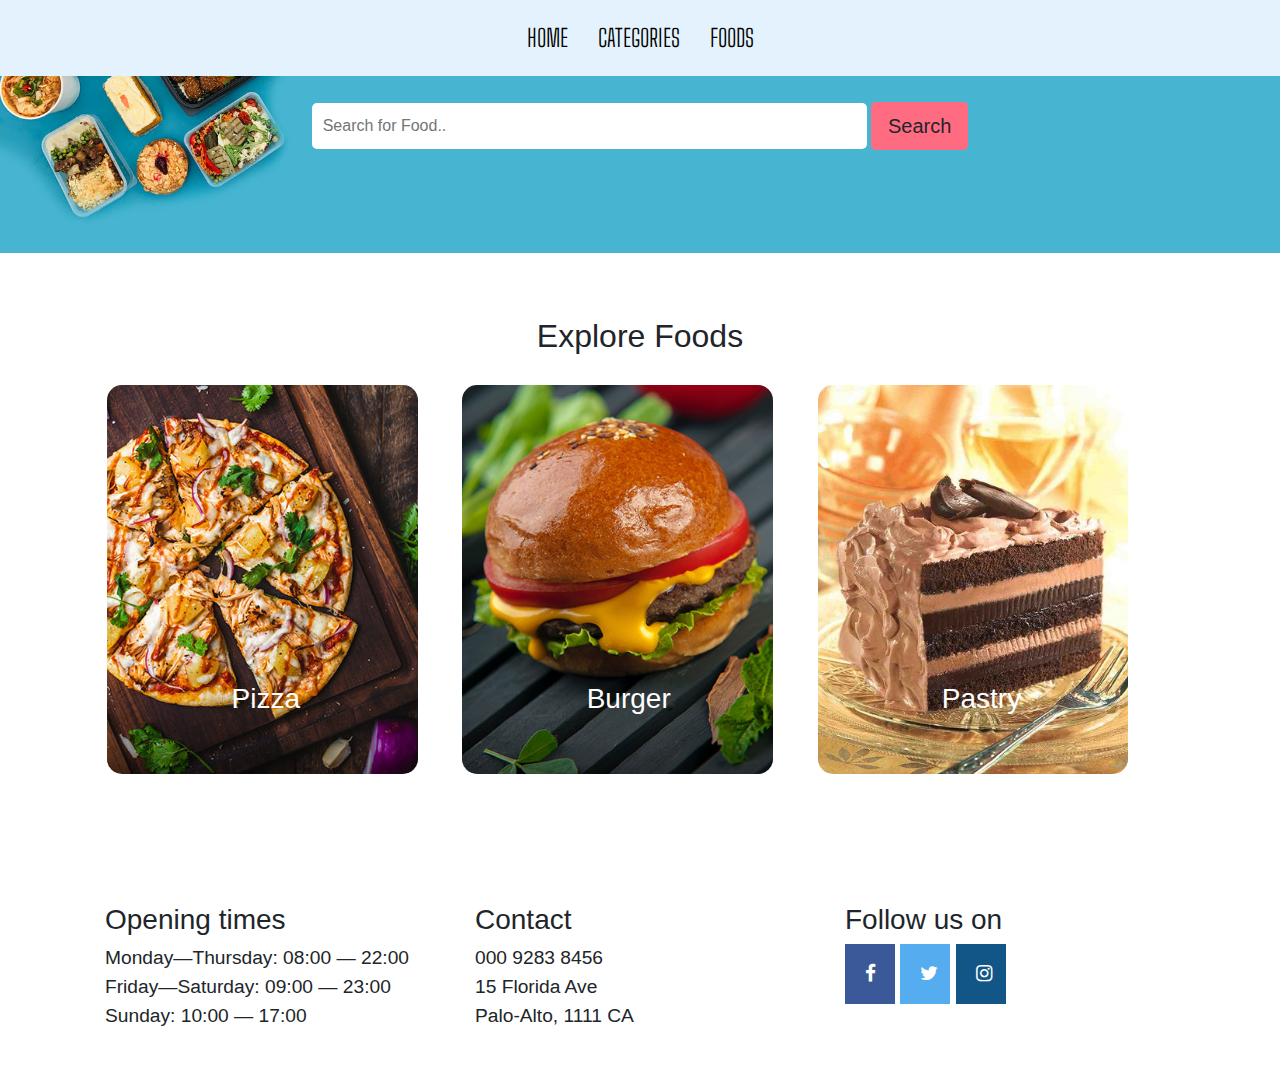
<file: restaurant-website/index.html>
<!DOCTYPE html>
<html lang="en">
  <head>
    <!-- Required meta tags -->
    <meta charset="utf-8">
    <meta name="viewport" content="width=device-width, initial-scale=1, shrink-to-fit=no">

    <link rel="stylesheet" href="index.css">
    <!-- Bootstrap CSS -->
    <link rel="stylesheet" href="https://stackpath.bootstrapcdn.com/bootstrap/4.3.1/css/bootstrap.min.css" integrity="sha384-ggOyR0iXCbMQv3Xipma34MD+dH/1fQ784/j6cY/iJTQUOhcWr7x9JvoRxT2MZw1T" crossorigin="anonymous">
    <link rel="stylesheet" href="https://cdnjs.cloudflare.com/ajax/libs/font-awesome/4.7.0/css/font-awesome.min.css">


    <title>Essence of Food</title>
  </head>
  <body>
    
    
  <nav>
    <ul class="nav-flex-row navbar-light" style="background-color: #e3f2fd;">
      <li class="nav-item">
        <a href="index.html">Home</a>
      </li>
      <li class="nav-item">
        <a href="categories.html">Categories</a>
      </li>
      <li class="nav-item">
        <a href="foods.html">Foods</a>
      </li>
    </ul>
  </nav>

  <section class="food-search text-center">
    <div class="container">
        
        <form action="food-search.html" method="POST">
            <input type="search" name="search" placeholder="Search for Food.." required>
            <input type="submit" name="submit" value="Search" class="btn btn-lg" style="background-color: #ff6b81">
        </form>

    </div>
  </section>

  <section class="categories">
    <div class="container">
        <h2 class="text-center">Explore Foods</h2>

        <a href="category-foods.html">
        <div class="box-3 float-container">
            <img src="img/pizza.jpg" alt="Pizza" class="img-responsive img-curve">

            <h3 class="float-text" style="color: white;">Pizza</h3>
        </div>
        </a>

        <a href="#">
        <div class="box-3 float-container">
            <img src="img/burger.jpg" alt="Burger" class="img-responsive img-curve">

            <h3 class="float-text" style="color: white;">Burger</h3>
        </div>
        </a>

        <a href="#">
        <div class="box-3 float-container">
            <img src="img/pastry.jpg" alt="Pastry" class="img-responsive img-curve">

            <h3 class="float-text" style="color: white;">Pastry</h3>
        </div>
        </a>

        <div class="clearfix"></div>
    </div>
</section>
  

  <div class="container">
    <div class="row-flex">
      <div class="opening-time">
        <h3>
          Opening times
        </h3>
        <p>
         <span>Monday—Thursday: 08:00 — 22:00</span> 
         <span>Friday—Saturday: 09:00 — 23:00 </span>
         <span>Sunday: 10:00 — 17:00</span>
        </p>
      </div>
      <div class="contact-adress">
        <h3>
          Contact
        </h3>
        <p>
          <span>000 9283 8456</span>
          <span>15 Florida Ave</span>
          <span>Palo-Alto, 1111 CA</span>
        </p>
      </div>
      <div class="follow">
        <h3>Follow us on</h3>
        <a href="https://www.facebook.com/" class="fa fa-facebook"></a>
        <a href="https://twitter.com/i/flow/login?input_flow_data=%7B%22requested_variant%22%3A%22eyJsYW5nIjoiZW4ifQ%3D%3D%22%7D" class="fa fa-twitter"></a>
        <a href="https://www.instagram.com/?hl=en" class="fa fa-instagram"></a>
      </div>
    </div>
    </div>



  <!-- Optional JavaScript -->
  <!-- jQuery first, then Popper.js, then Bootstrap JS -->
  
  <script src="https://code.jquery.com/jquery-3.3.1.slim.min.js" integrity="sha384-q8i/X+965DzO0rT7abK41JStQIAqVgRVzpbzo5smXKp4YfRvH+8abtTE1Pi6jizo" crossorigin="anonymous"></script>
  <script src="https://cdnjs.cloudflare.com/ajax/libs/popper.js/1.14.7/umd/popper.min.js" integrity="sha384-UO2eT0CpHqdSJQ6hJty5KVphtPhzWj9WO1clHTMGa3JDZwrnQq4sF86dIHNDz0W1" crossorigin="anonymous"></script>
  <script src="https://stackpath.bootstrapcdn.com/bootstrap/4.3.1/js/bootstrap.min.js" integrity="sha384-JjSmVgyd0p3pXB1rRibZUAYoIIy6OrQ6VrjIEaFf/nJGzIxFDsf4x0xIM+B07jRM" crossorigin="anonymous"></script>
 
  </body>
  
</html>
</file>
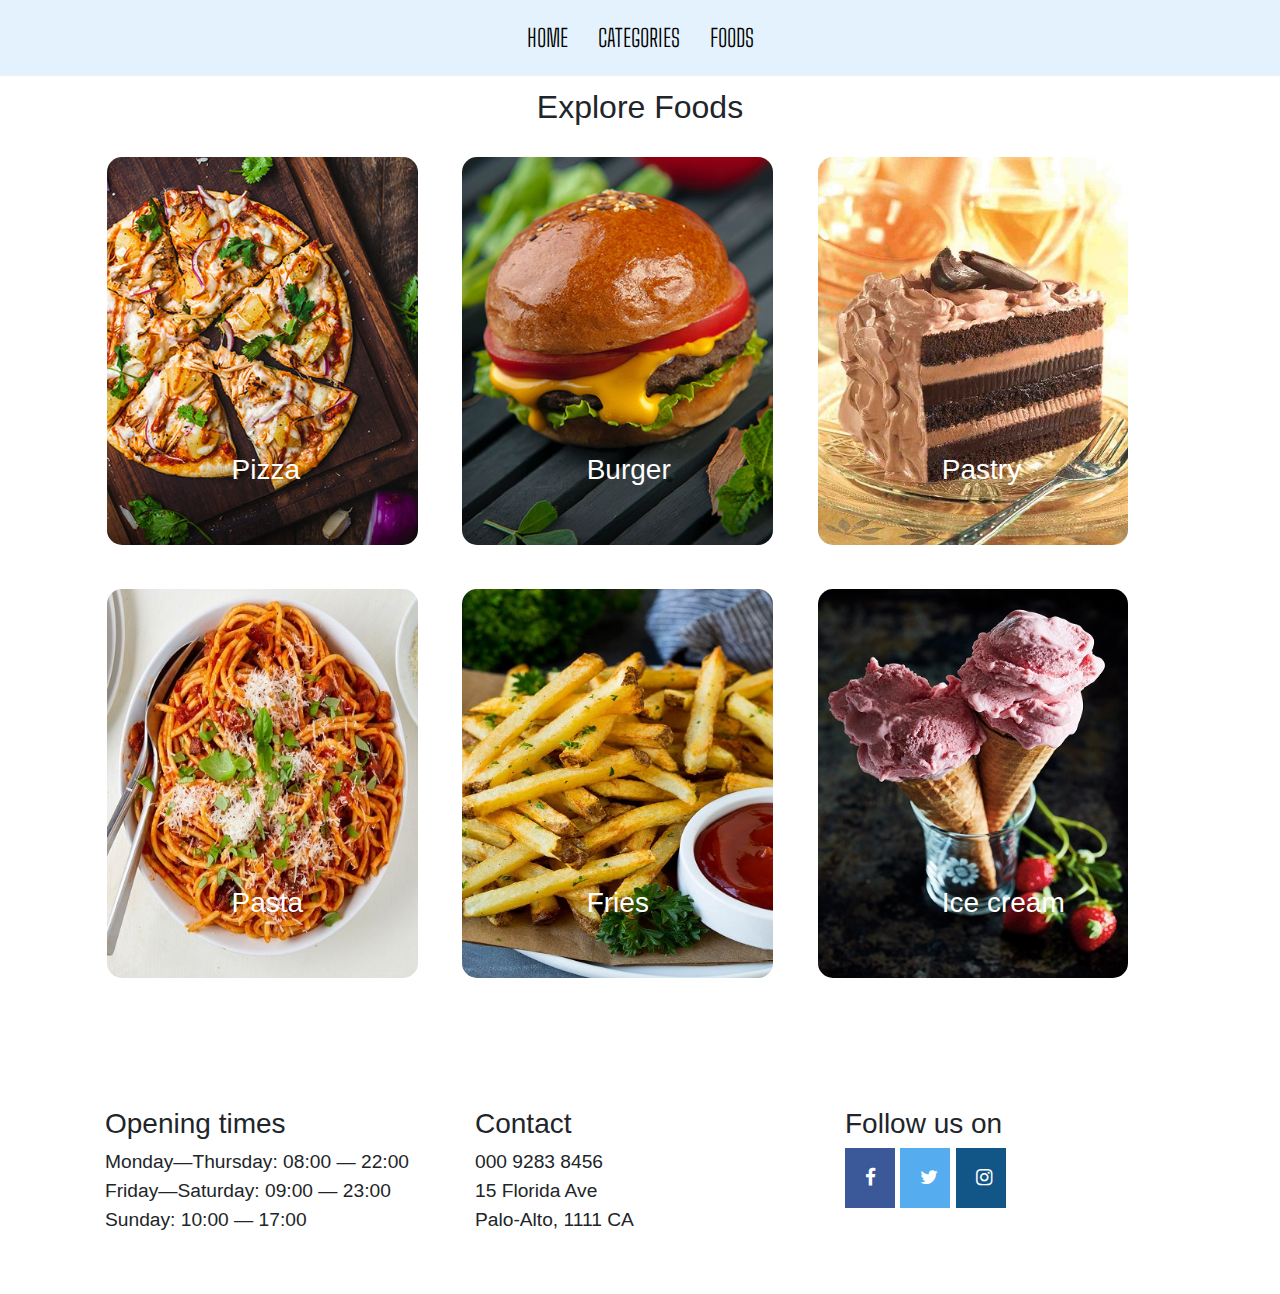
<file: restaurant-website/categories.html>
<!DOCTYPE html>
<html lang="en">
  <head>
    <!-- Required meta tags -->
    <meta charset="utf-8">
    <meta name="viewport" content="width=device-width, initial-scale=1, shrink-to-fit=no">

    <link rel="stylesheet" href="index.css">
    <!-- Bootstrap CSS -->
    <link rel="stylesheet" href="https://stackpath.bootstrapcdn.com/bootstrap/4.3.1/css/bootstrap.min.css" integrity="sha384-ggOyR0iXCbMQv3Xipma34MD+dH/1fQ784/j6cY/iJTQUOhcWr7x9JvoRxT2MZw1T" crossorigin="anonymous">
    <link rel="stylesheet" href="https://cdnjs.cloudflare.com/ajax/libs/font-awesome/4.7.0/css/font-awesome.min.css">


    <title>Essence of Food</title>
  </head>
  <body>
    
    
  <nav>
    <ul class="nav-flex-row navbar-light" style="background-color: #e3f2fd;">
      <li class="nav-item">
        <a href="about.html">Home</a>
      </li>
      <li class="nav-item">
        <a href="#reservation">Categories</a>
      </li>
      <li class="nav-item">
        <a href="#menu">Foods</a>
      </li>
    </ul>
  </nav>
  <br>
  <section class="categories">
    <div class="container">
        <h2 class="text-center">Explore Foods</h2>

        <a href="category-foods.html">
        <div class="box-3 float-container">
            <img src="img/pizza.jpg" alt="Pizza" class="img-responsive img-curve">

            <h3 class="float-text text-white">Pizza</h3>
        </div>
        </a>

        <a href="#">
        <div class="box-3 float-container">
            <img src="img/burger.jpg" alt="Burger" class="img-responsive img-curve">

            <h3 class="float-text text-white">Burger</h3>
        </div>
        </a>

        <a href="#">
        <div class="box-3 float-container">
            <img src="img/pastry.jpg" alt="Pastry" class="img-responsive img-curve">

            <h3 class="float-text text-white">Pastry</h3>
        </div>
        </a>

        <a href="#">
        <div class="box-3 float-container">
            <img src="img/pasta.jpg" alt="Pasta" class="img-responsive img-curve">

            <h3 class="float-text text-white">Pasta</h3>
        </div>
        </a>

        <a href="#">
        <div class="box-3 float-container">
            <img src="img/fries.jpg" alt="Fries" class="img-responsive img-curve">

            <h3 class="float-text text-white">Fries</h3>
        </div>
        </a>

        <a href="#">
        <div class="box-3 float-container">
            <img src="img/ice-cream.jpg" alt="Ice cream" class="img-responsive img-curve">

            <h3 class="float-text text-white">Ice cream</h3>
        </div>
        </a>
        

        

        <div class="clearfix"></div>
    </div>
</section>
<div class="container">
    <div class="row-flex">
      <div class="opening-time">
        <h3>
          Opening times
        </h3>
        <p>
         <span>Monday—Thursday: 08:00 — 22:00</span> 
         <span>Friday—Saturday: 09:00 — 23:00 </span>
         <span>Sunday: 10:00 — 17:00</span>
        </p>
      </div>
      <div class="contact-adress">
        <h3>
          Contact
        </h3>
        <p>
          <span>000 9283 8456</span>
          <span>15 Florida Ave</span>
          <span>Palo-Alto, 1111 CA</span>
        </p>
      </div>
      <div class="follow">
        <h3>Follow us on</h3>
        <a href="https://www.facebook.com/" class="fa fa-facebook"></a>
        <a href="https://twitter.com/i/flow/login?input_flow_data=%7B%22requested_variant%22%3A%22eyJsYW5nIjoiZW4ifQ%3D%3D%22%7D" class="fa fa-twitter"></a>
        <a href="https://www.instagram.com/?hl=en" class="fa fa-instagram"></a>
      </div>
    </div>
    </div>



  <!-- Optional JavaScript -->
  <!-- jQuery first, then Popper.js, then Bootstrap JS -->
  
  <script src="https://code.jquery.com/jquery-3.3.1.slim.min.js" integrity="sha384-q8i/X+965DzO0rT7abK41JStQIAqVgRVzpbzo5smXKp4YfRvH+8abtTE1Pi6jizo" crossorigin="anonymous"></script>
  <script src="https://cdnjs.cloudflare.com/ajax/libs/popper.js/1.14.7/umd/popper.min.js" integrity="sha384-UO2eT0CpHqdSJQ6hJty5KVphtPhzWj9WO1clHTMGa3JDZwrnQq4sF86dIHNDz0W1" crossorigin="anonymous"></script>
  <script src="https://stackpath.bootstrapcdn.com/bootstrap/4.3.1/js/bootstrap.min.js" integrity="sha384-JjSmVgyd0p3pXB1rRibZUAYoIIy6OrQ6VrjIEaFf/nJGzIxFDsf4x0xIM+B07jRM" crossorigin="anonymous"></script>
 
  </body>
  
</html>
</file>
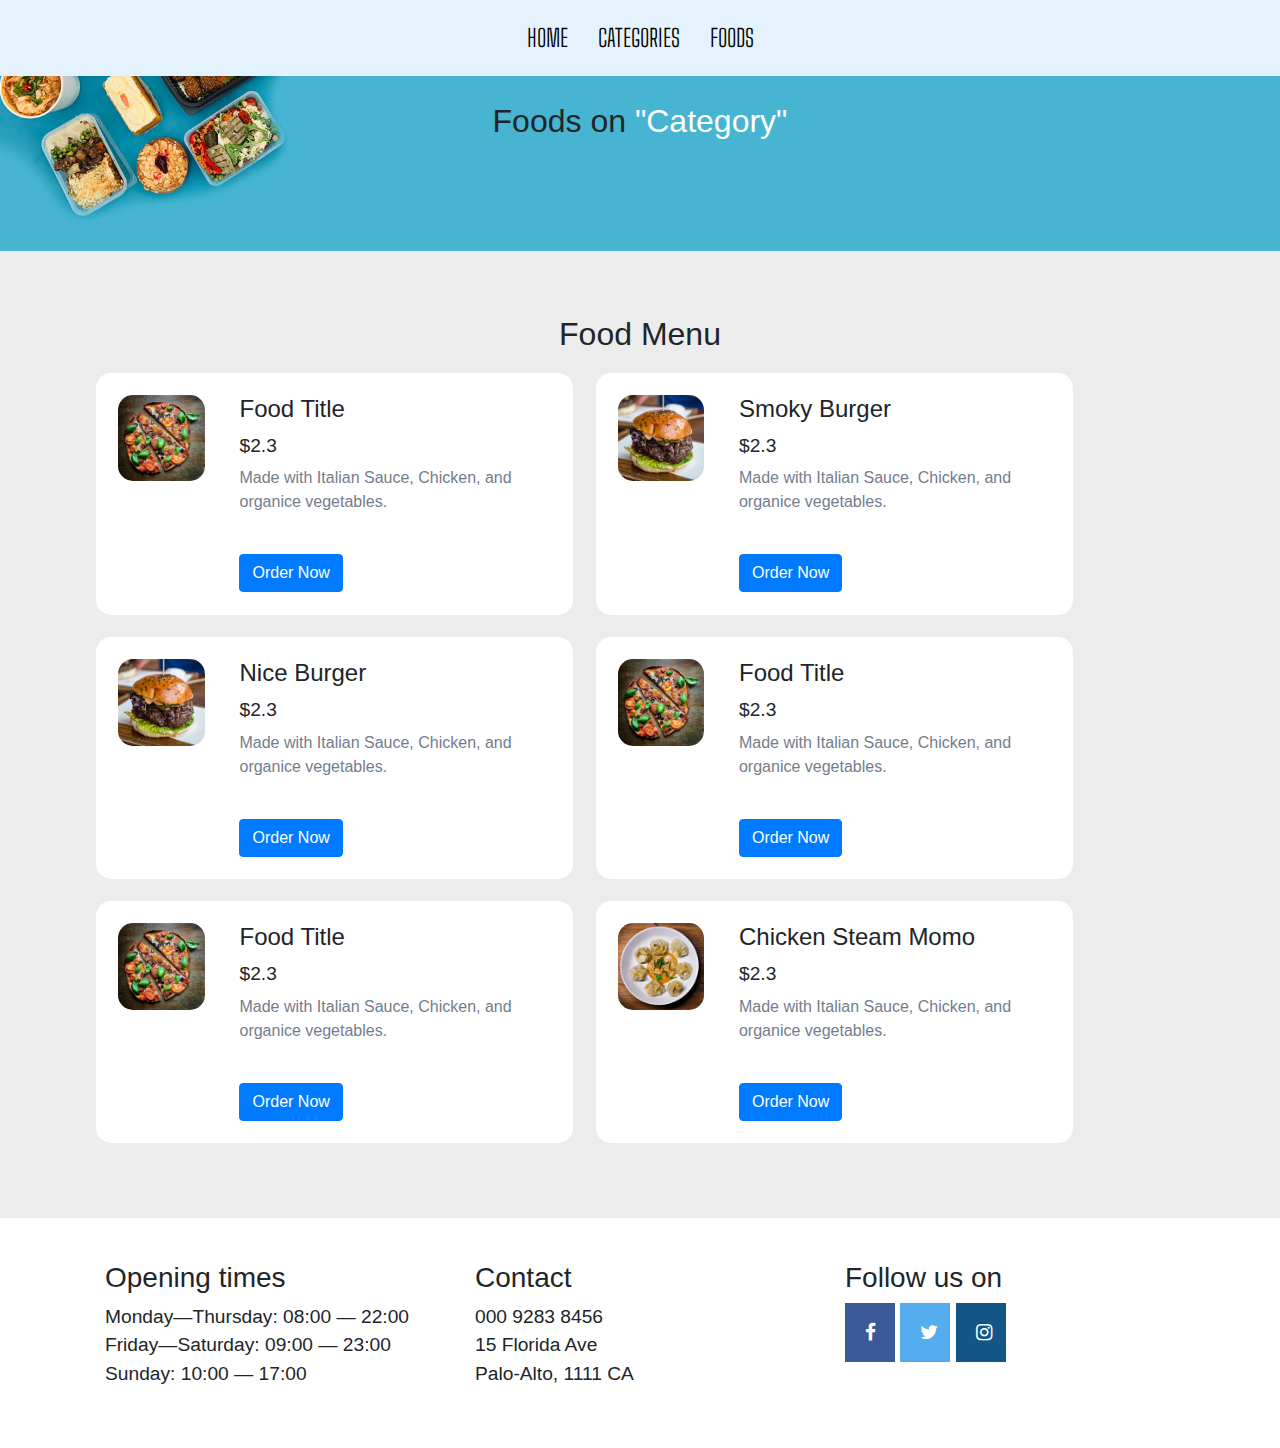
<file: restaurant-website/category-foods.html>
<!DOCTYPE html>
<html lang="en">
  <head>
    <!-- Required meta tags -->
    <meta charset="utf-8">
    <meta name="viewport" content="width=device-width, initial-scale=1, shrink-to-fit=no">

    <link rel="stylesheet" href="index.css">
    <!-- Bootstrap CSS -->
    <link rel="stylesheet" href="https://stackpath.bootstrapcdn.com/bootstrap/4.3.1/css/bootstrap.min.css" integrity="sha384-ggOyR0iXCbMQv3Xipma34MD+dH/1fQ784/j6cY/iJTQUOhcWr7x9JvoRxT2MZw1T" crossorigin="anonymous">
    <link rel="stylesheet" href="https://cdnjs.cloudflare.com/ajax/libs/font-awesome/4.7.0/css/font-awesome.min.css">


    <title>Essence of Food</title>
  </head>
  <body>
    
    
  <nav>
    <ul class="nav-flex-row navbar-light" style="background-color: #e3f2fd;">
      <li class="nav-item">
        <a href="about.html">Home</a>
      </li>
      <li class="nav-item">
        <a href="#reservation">Categories</a>
      </li>
      <li class="nav-item">
        <a href="#menu">Foods</a>
      </li>
    </ul>
  </nav>

  <section class="food-search text-center">
    <div class="container">
        
        <h2>Foods on <a href="#" class="text-white">"Category"</a></h2>

    </div>
</section>

<section class="food-menu">
    <div class="container">
        <h2 class="text-center">Food Menu</h2>

        <div class="food-menu-box">
            <div class="food-menu-img">
                <img src="img/menu-pizza.jpg" alt="Chicke Hawain Pizza" class="img-responsive img-curve">
            </div>

            <div class="food-menu-desc">
                <h4>Food Title</h4>
                <p class="food-price">$2.3</p>
                <p class="food-detail">
                    Made with Italian Sauce, Chicken, and organice vegetables.
                </p>
                <br>

                <a href="#" class="btn btn-primary">Order Now</a>
            </div>
        </div>

        <div class="food-menu-box">
            <div class="food-menu-img">
                <img src="img/menu-burger.jpg" alt="Chicke Hawain Pizza" class="img-responsive img-curve">
            </div>

            <div class="food-menu-desc">
                <h4>Smoky Burger</h4>
                <p class="food-price">$2.3</p>
                <p class="food-detail">
                    Made with Italian Sauce, Chicken, and organice vegetables.
                </p>
                <br>

                <a href="#" class="btn btn-primary">Order Now</a>
            </div>
        </div>

        <div class="food-menu-box">
            <div class="food-menu-img">
                <img src="img/menu-burger.jpg" alt="Chicke Hawain Burger" class="img-responsive img-curve">
            </div>

            <div class="food-menu-desc">
                <h4>Nice Burger</h4>
                <p class="food-price">$2.3</p>
                <p class="food-detail">
                    Made with Italian Sauce, Chicken, and organice vegetables.
                </p>
                <br>

                <a href="#" class="btn btn-primary">Order Now</a>
            </div>
        </div>

        <div class="food-menu-box">
            <div class="food-menu-img">
                <img src="img/menu-pizza.jpg" alt="Chicke Hawain Pizza" class="img-responsive img-curve">
            </div>

            <div class="food-menu-desc">
                <h4>Food Title</h4>
                <p class="food-price">$2.3</p>
                <p class="food-detail">
                    Made with Italian Sauce, Chicken, and organice vegetables.
                </p>
                <br>

                <a href="#" class="btn btn-primary">Order Now</a>
            </div>
        </div>

        <div class="food-menu-box">
            <div class="food-menu-img">
                <img src="img/menu-pizza.jpg" alt="Chicke Hawain Pizza" class="img-responsive img-curve">
            </div>

            <div class="food-menu-desc">
                <h4>Food Title</h4>
                <p class="food-price">$2.3</p>
                <p class="food-detail">
                    Made with Italian Sauce, Chicken, and organice vegetables.
                </p>
                <br>

                <a href="#" class="btn btn-primary">Order Now</a>
            </div>
        </div>

        <div class="food-menu-box">
            <div class="food-menu-img">
                <img src="img/menu-momo.jpg" alt="Chicke Hawain Momo" class="img-responsive img-curve">
            </div>

            <div class="food-menu-desc">
                <h4>Chicken Steam Momo</h4>
                <p class="food-price">$2.3</p>
                <p class="food-detail">
                    Made with Italian Sauce, Chicken, and organice vegetables.
                </p>
                <br>

                <a href="#" class="btn btn-primary">Order Now</a>
            </div>
        </div>


        <div class="clearfix"></div>

        

    </div>

</section>

<div class="container">
    <div class="row-flex">
      <div class="opening-time">
        <h3>
          Opening times
        </h3>
        <p>
         <span>Monday—Thursday: 08:00 — 22:00</span> 
         <span>Friday—Saturday: 09:00 — 23:00 </span>
         <span>Sunday: 10:00 — 17:00</span>
        </p>
      </div>
      <div class="contact-adress">
        <h3>
          Contact
        </h3>
        <p>
          <span>000 9283 8456</span>
          <span>15 Florida Ave</span>
          <span>Palo-Alto, 1111 CA</span>
        </p>
      </div>
      <div class="follow">
        <h3>Follow us on</h3>
        <a href="https://www.facebook.com/" class="fa fa-facebook"></a>
        <a href="https://twitter.com/i/flow/login?input_flow_data=%7B%22requested_variant%22%3A%22eyJsYW5nIjoiZW4ifQ%3D%3D%22%7D" class="fa fa-twitter"></a>
        <a href="https://www.instagram.com/?hl=en" class="fa fa-instagram"></a>
      </div>
    </div>
    </div>



  <!-- Optional JavaScript -->
  <!-- jQuery first, then Popper.js, then Bootstrap JS -->
  
  <script src="https://code.jquery.com/jquery-3.3.1.slim.min.js" integrity="sha384-q8i/X+965DzO0rT7abK41JStQIAqVgRVzpbzo5smXKp4YfRvH+8abtTE1Pi6jizo" crossorigin="anonymous"></script>
  <script src="https://cdnjs.cloudflare.com/ajax/libs/popper.js/1.14.7/umd/popper.min.js" integrity="sha384-UO2eT0CpHqdSJQ6hJty5KVphtPhzWj9WO1clHTMGa3JDZwrnQq4sF86dIHNDz0W1" crossorigin="anonymous"></script>
  <script src="https://stackpath.bootstrapcdn.com/bootstrap/4.3.1/js/bootstrap.min.js" integrity="sha384-JjSmVgyd0p3pXB1rRibZUAYoIIy6OrQ6VrjIEaFf/nJGzIxFDsf4x0xIM+B07jRM" crossorigin="anonymous"></script>
 
  </body>
  
</html>
</file>
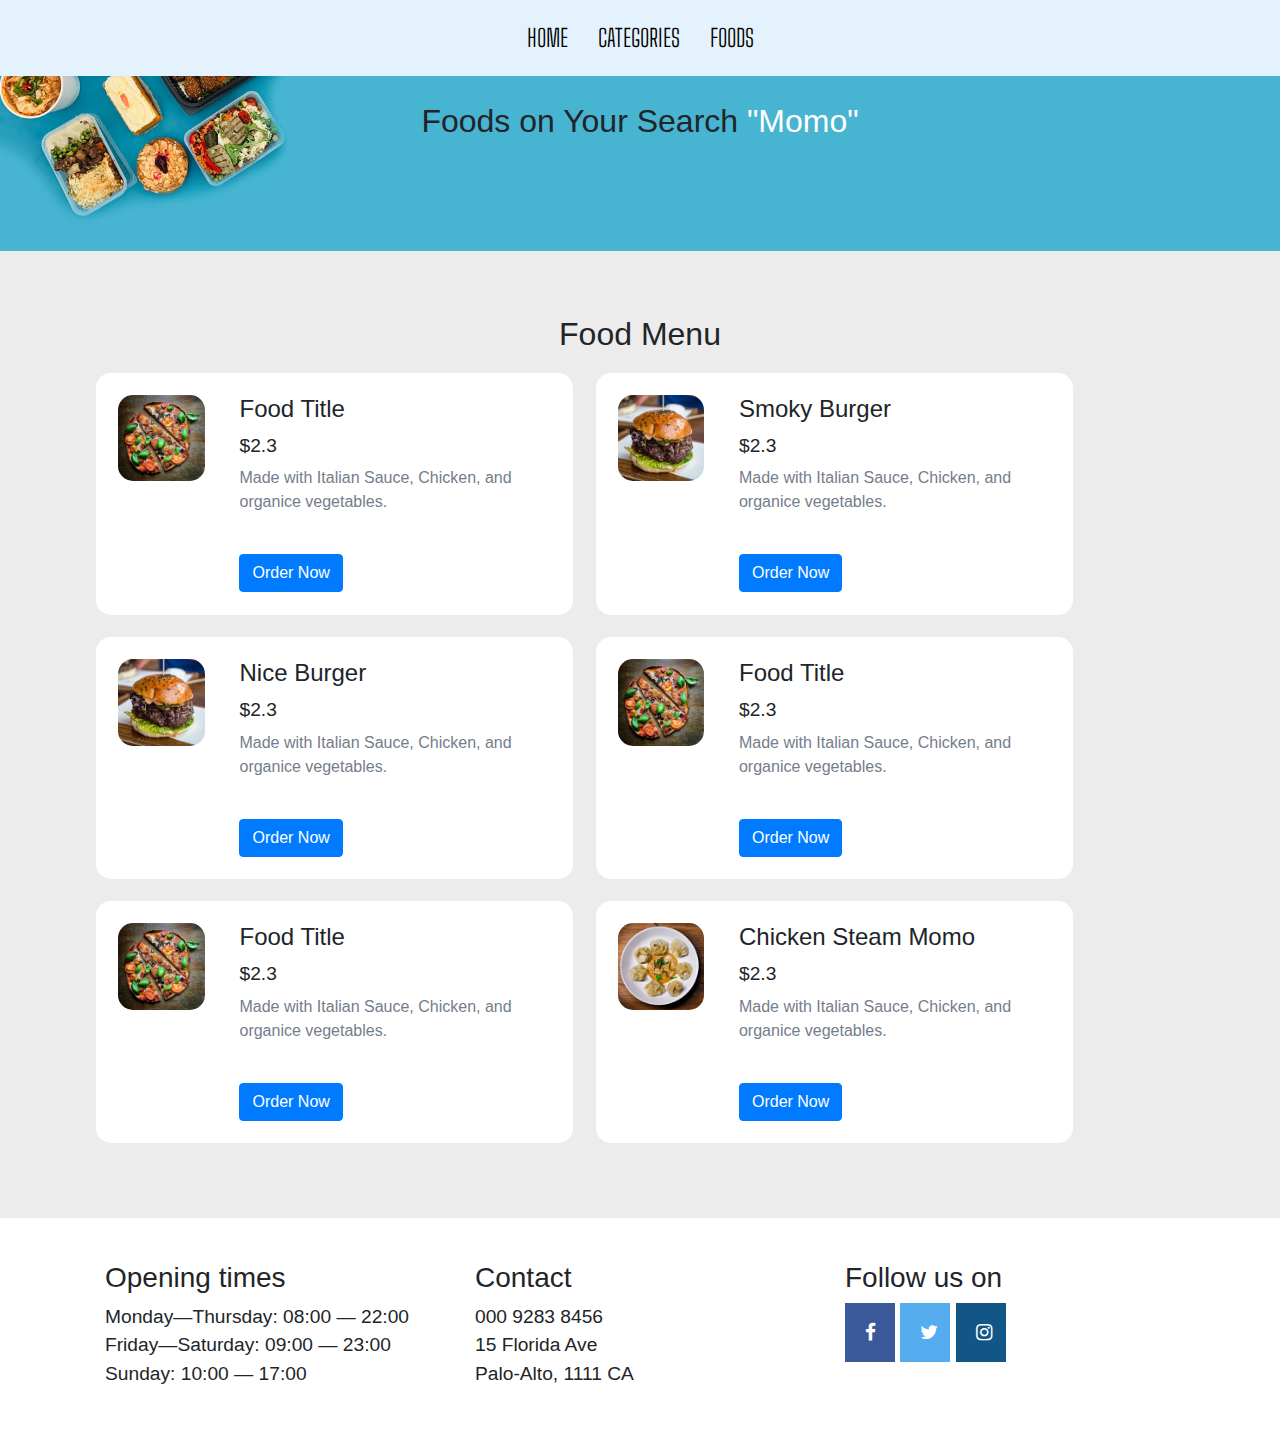
<file: restaurant-website/food-search.html>
<!DOCTYPE html>
<html lang="en">
  <head>
    <!-- Required meta tags -->
    <meta charset="utf-8">
    <meta name="viewport" content="width=device-width, initial-scale=1, shrink-to-fit=no">

    <link rel="stylesheet" href="index.css">
    <!-- Bootstrap CSS -->
    <link rel="stylesheet" href="https://stackpath.bootstrapcdn.com/bootstrap/4.3.1/css/bootstrap.min.css" integrity="sha384-ggOyR0iXCbMQv3Xipma34MD+dH/1fQ784/j6cY/iJTQUOhcWr7x9JvoRxT2MZw1T" crossorigin="anonymous">
    <link rel="stylesheet" href="https://cdnjs.cloudflare.com/ajax/libs/font-awesome/4.7.0/css/font-awesome.min.css">


    <title>Essence of Food</title>
  </head>
  <body>
    
    
  <nav>
    <ul class="nav-flex-row navbar-light" style="background-color: #e3f2fd;">
      <li class="nav-item">
        <a href="about.html">Home</a>
      </li>
      <li class="nav-item">
        <a href="#reservation">Categories</a>
      </li>
      <li class="nav-item">
        <a href="#menu">Foods</a>
      </li>
    </ul>
  </nav>

  <section class="food-search text-center">
    <div class="container">
        
        <h2>Foods on Your Search <a href="#" class="text-white">"Momo"</a></h2>

    </div>
</section>

<section class="food-menu">
    <div class="container">
        <h2 class="text-center">Food Menu</h2>

        <div class="food-menu-box">
            <div class="food-menu-img">
                <img src="img/menu-pizza.jpg" alt="Chicke Hawain Pizza" class="img-responsive img-curve">
            </div>

            <div class="food-menu-desc">
                <h4>Food Title</h4>
                <p class="food-price">$2.3</p>
                <p class="food-detail">
                    Made with Italian Sauce, Chicken, and organice vegetables.
                </p>
                <br>

                <a href="#" class="btn btn-primary">Order Now</a>
            </div>
        </div>

        <div class="food-menu-box">
            <div class="food-menu-img">
                <img src="img/menu-burger.jpg" alt="Chicke Hawain Pizza" class="img-responsive img-curve">
            </div>

            <div class="food-menu-desc">
                <h4>Smoky Burger</h4>
                <p class="food-price">$2.3</p>
                <p class="food-detail">
                    Made with Italian Sauce, Chicken, and organice vegetables.
                </p>
                <br>

                <a href="#" class="btn btn-primary">Order Now</a>
            </div>
        </div>

        <div class="food-menu-box">
            <div class="food-menu-img">
                <img src="img/menu-burger.jpg" alt="Chicke Hawain Burger" class="img-responsive img-curve">
            </div>

            <div class="food-menu-desc">
                <h4>Nice Burger</h4>
                <p class="food-price">$2.3</p>
                <p class="food-detail">
                    Made with Italian Sauce, Chicken, and organice vegetables.
                </p>
                <br>

                <a href="#" class="btn btn-primary">Order Now</a>
            </div>
        </div>

        <div class="food-menu-box">
            <div class="food-menu-img">
                <img src="img/menu-pizza.jpg" alt="Chicke Hawain Pizza" class="img-responsive img-curve">
            </div>

            <div class="food-menu-desc">
                <h4>Food Title</h4>
                <p class="food-price">$2.3</p>
                <p class="food-detail">
                    Made with Italian Sauce, Chicken, and organice vegetables.
                </p>
                <br>

                <a href="#" class="btn btn-primary">Order Now</a>
            </div>
        </div>

        <div class="food-menu-box">
            <div class="food-menu-img">
                <img src="img/menu-pizza.jpg" alt="Chicke Hawain Pizza" class="img-responsive img-curve">
            </div>

            <div class="food-menu-desc">
                <h4>Food Title</h4>
                <p class="food-price">$2.3</p>
                <p class="food-detail">
                    Made with Italian Sauce, Chicken, and organice vegetables.
                </p>
                <br>

                <a href="#" class="btn btn-primary">Order Now</a>
            </div>
        </div>

        <div class="food-menu-box">
            <div class="food-menu-img">
                <img src="img/menu-momo.jpg" alt="Chicke Hawain Momo" class="img-responsive img-curve">
            </div>

            <div class="food-menu-desc">
                <h4>Chicken Steam Momo</h4>
                <p class="food-price">$2.3</p>
                <p class="food-detail">
                    Made with Italian Sauce, Chicken, and organice vegetables.
                </p>
                <br>

                <a href="#" class="btn btn-primary">Order Now</a>
            </div>
        </div>


        <div class="clearfix"></div>

        

    </div>

</section>
<div class="container">
    <div class="row-flex">
      <div class="opening-time">
        <h3>
          Opening times
        </h3>
        <p>
         <span>Monday—Thursday: 08:00 — 22:00</span> 
         <span>Friday—Saturday: 09:00 — 23:00 </span>
         <span>Sunday: 10:00 — 17:00</span>
        </p>
      </div>
      <div class="contact-adress">
        <h3>
          Contact
        </h3>
        <p>
          <span>000 9283 8456</span>
          <span>15 Florida Ave</span>
          <span>Palo-Alto, 1111 CA</span>
        </p>
      </div>
      <div class="follow">
        <h3>Follow us on</h3>
        <a href="https://www.facebook.com/" class="fa fa-facebook"></a>
        <a href="https://twitter.com/i/flow/login?input_flow_data=%7B%22requested_variant%22%3A%22eyJsYW5nIjoiZW4ifQ%3D%3D%22%7D" class="fa fa-twitter"></a>
        <a href="https://www.instagram.com/?hl=en" class="fa fa-instagram"></a>
      </div>
    </div>
    </div>



  <!-- Optional JavaScript -->
  <!-- jQuery first, then Popper.js, then Bootstrap JS -->
  
  <script src="https://code.jquery.com/jquery-3.3.1.slim.min.js" integrity="sha384-q8i/X+965DzO0rT7abK41JStQIAqVgRVzpbzo5smXKp4YfRvH+8abtTE1Pi6jizo" crossorigin="anonymous"></script>
  <script src="https://cdnjs.cloudflare.com/ajax/libs/popper.js/1.14.7/umd/popper.min.js" integrity="sha384-UO2eT0CpHqdSJQ6hJty5KVphtPhzWj9WO1clHTMGa3JDZwrnQq4sF86dIHNDz0W1" crossorigin="anonymous"></script>
  <script src="https://stackpath.bootstrapcdn.com/bootstrap/4.3.1/js/bootstrap.min.js" integrity="sha384-JjSmVgyd0p3pXB1rRibZUAYoIIy6OrQ6VrjIEaFf/nJGzIxFDsf4x0xIM+B07jRM" crossorigin="anonymous"></script>
 
  </body>
  
</html>
</file>
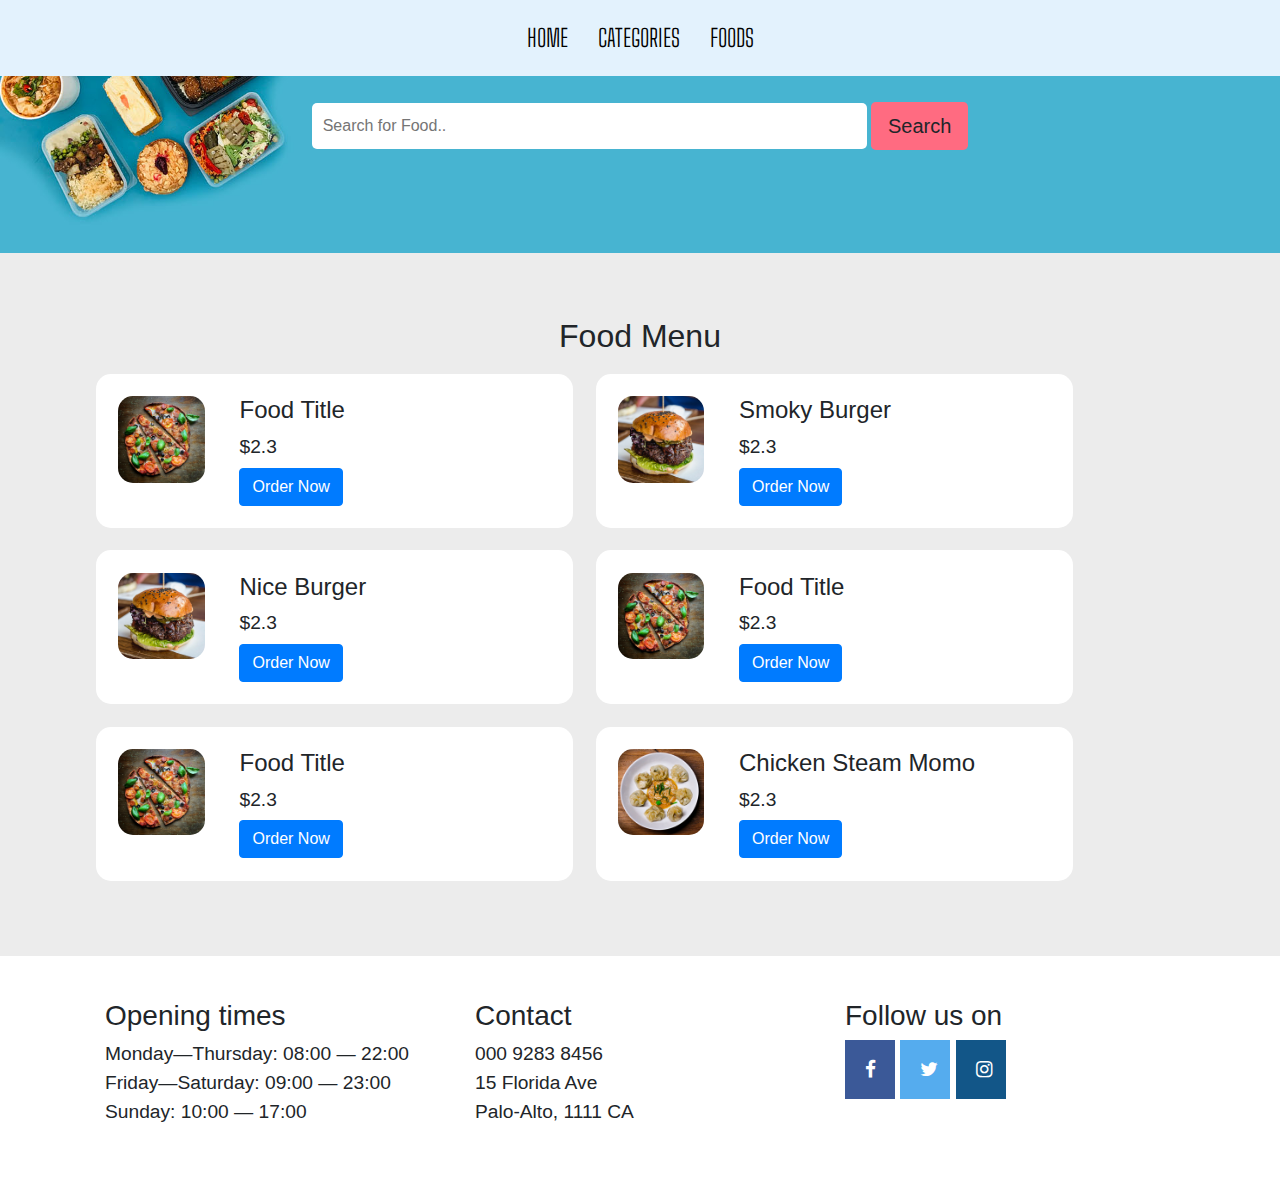
<file: restaurant-website/foods.html>
<!DOCTYPE html>
<html lang="en">
  <head>
    <!-- Required meta tags -->
    <meta charset="utf-8">
    <meta name="viewport" content="width=device-width, initial-scale=1, shrink-to-fit=no">

    <link rel="stylesheet" href="index.css">
    <!-- Bootstrap CSS -->
    <link rel="stylesheet" href="https://stackpath.bootstrapcdn.com/bootstrap/4.3.1/css/bootstrap.min.css" integrity="sha384-ggOyR0iXCbMQv3Xipma34MD+dH/1fQ784/j6cY/iJTQUOhcWr7x9JvoRxT2MZw1T" crossorigin="anonymous">
    <link rel="stylesheet" href="https://cdnjs.cloudflare.com/ajax/libs/font-awesome/4.7.0/css/font-awesome.min.css">


    <title>Essence of Food</title>
  </head>
  <body>
    
    
  <nav>
    <ul class="nav-flex-row navbar-light" style="background-color: #e3f2fd;">
      <li class="nav-item">
        <a href="about.html">Home</a>
      </li>
      <li class="nav-item">
        <a href="#reservation">Categories</a>
      </li>
      <li class="nav-item">
        <a href="#menu">Foods</a>
      </li>
    </ul>
  </nav>

  <section class="food-search text-center">
    <div class="container">
        
        <form action="food-search.html" method="POST">
            <input type="search" name="search" placeholder="Search for Food.." required>
            <input type="submit" name="submit" value="Search" class="btn btn-lg" style="background-color: #ff6b81">
        </form>

    </div>
</section>

<section class="food-menu">
    <div class="container">
        <h2 class="text-center">Food Menu</h2>

        <div class="food-menu-box">
            <div class="food-menu-img">
                <img src="img/menu-pizza.jpg" alt="Chicke Hawain Pizza" class="img-responsive img-curve">
            </div>

            <div class="food-menu-desc">
                <h4>Food Title</h4>
                <p class="food-price">$2.3</p>

                <a href="#" class="btn btn-primary">Order Now</a>
            </div>
        </div>

        <div class="food-menu-box">
            <div class="food-menu-img">
                <img src="img/menu-burger.jpg" alt="Chicke Hawain Pizza" class="img-responsive img-curve">
            </div>

            <div class="food-menu-desc">
                <h4>Smoky Burger</h4>
                <p class="food-price">$2.3</p>
                <a href="#" class="btn btn-primary">Order Now</a>
            </div>
        </div>

        <div class="food-menu-box">
            <div class="food-menu-img">
                <img src="img/menu-burger.jpg" alt="Chicke Hawain Burger" class="img-responsive img-curve">
            </div>

            <div class="food-menu-desc">
                <h4>Nice Burger</h4>
                <p class="food-price">$2.3</p>
                <a href="#" class="btn btn-primary">Order Now</a>
            </div>
        </div>

        <div class="food-menu-box">
            <div class="food-menu-img">
                <img src="img/menu-pizza.jpg" alt="Chicke Hawain Pizza" class="img-responsive img-curve">
            </div>

            <div class="food-menu-desc">
                <h4>Food Title</h4>
                <p class="food-price">$2.3</p>
                <a href="#" class="btn btn-primary">Order Now</a>
            </div>
        </div>

        <div class="food-menu-box">
            <div class="food-menu-img">
                <img src="img/menu-pizza.jpg" alt="Chicke Hawain Pizza" class="img-responsive img-curve">
            </div>

            <div class="food-menu-desc">
                <h4>Food Title</h4>
                <p class="food-price">$2.3</p>
                <a href="#" class="btn btn-primary">Order Now</a>
            </div>
        </div>

        <div class="food-menu-box">
            <div class="food-menu-img">
                <img src="img/menu-momo.jpg" alt="Chicke Hawain Momo" class="img-responsive img-curve">
            </div>

            <div class="food-menu-desc">
                <h4>Chicken Steam Momo</h4>
                <p class="food-price">$2.3</p>
                <a href="#" class="btn btn-primary">Order Now</a>
            </div>
        </div>


        <div class="clearfix"></div>
    </div>

</section>
<div class="container">
    <div class="row-flex">
      <div class="opening-time">
        <h3>
          Opening times
        </h3>
        <p>
         <span>Monday—Thursday: 08:00 — 22:00</span> 
         <span>Friday—Saturday: 09:00 — 23:00 </span>
         <span>Sunday: 10:00 — 17:00</span>
        </p>
      </div>
      <div class="contact-adress">
        <h3>
          Contact
        </h3>
        <p>
          <span>000 9283 8456</span>
          <span>15 Florida Ave</span>
          <span>Palo-Alto, 1111 CA</span>
        </p>
      </div>
      <div class="follow">
        <h3>Follow us on</h3>
        <a href="https://www.facebook.com/" class="fa fa-facebook"></a>
        <a href="https://twitter.com/i/flow/login?input_flow_data=%7B%22requested_variant%22%3A%22eyJsYW5nIjoiZW4ifQ%3D%3D%22%7D" class="fa fa-twitter"></a>
        <a href="https://www.instagram.com/?hl=en" class="fa fa-instagram"></a>
      </div>
    </div>
    </div>



  <!-- Optional JavaScript -->
  <!-- jQuery first, then Popper.js, then Bootstrap JS -->
  
  <script src="https://code.jquery.com/jquery-3.3.1.slim.min.js" integrity="sha384-q8i/X+965DzO0rT7abK41JStQIAqVgRVzpbzo5smXKp4YfRvH+8abtTE1Pi6jizo" crossorigin="anonymous"></script>
  <script src="https://cdnjs.cloudflare.com/ajax/libs/popper.js/1.14.7/umd/popper.min.js" integrity="sha384-UO2eT0CpHqdSJQ6hJty5KVphtPhzWj9WO1clHTMGa3JDZwrnQq4sF86dIHNDz0W1" crossorigin="anonymous"></script>
  <script src="https://stackpath.bootstrapcdn.com/bootstrap/4.3.1/js/bootstrap.min.js" integrity="sha384-JjSmVgyd0p3pXB1rRibZUAYoIIy6OrQ6VrjIEaFf/nJGzIxFDsf4x0xIM+B07jRM" crossorigin="anonymous"></script>
 
  </body>
  
</html>
</file>
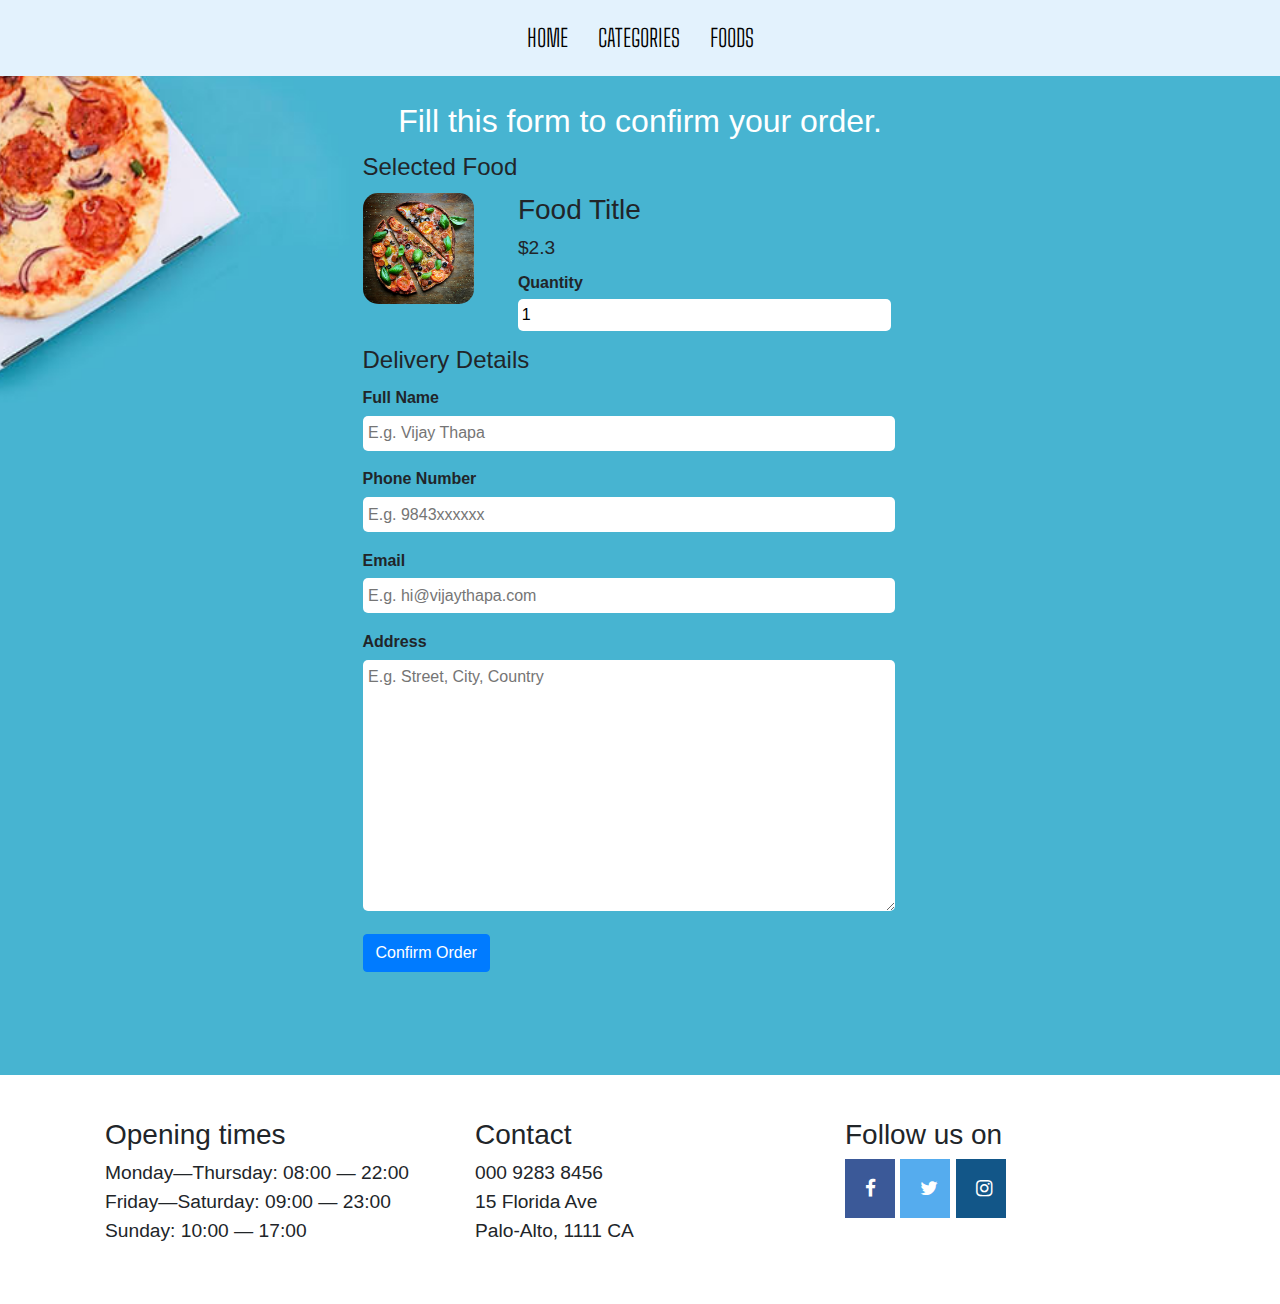
<file: restaurant-website/order.html>
<!DOCTYPE html>
<html lang="en">
  <head>
    <!-- Required meta tags -->
    <meta charset="utf-8">
    <meta name="viewport" content="width=device-width, initial-scale=1, shrink-to-fit=no">

    <link rel="stylesheet" href="index.css">
    <!-- Bootstrap CSS -->
    <link rel="stylesheet" href="https://stackpath.bootstrapcdn.com/bootstrap/4.3.1/css/bootstrap.min.css" integrity="sha384-ggOyR0iXCbMQv3Xipma34MD+dH/1fQ784/j6cY/iJTQUOhcWr7x9JvoRxT2MZw1T" crossorigin="anonymous">
    <link rel="stylesheet" href="https://cdnjs.cloudflare.com/ajax/libs/font-awesome/4.7.0/css/font-awesome.min.css">


    <title>Essence of Food</title>
  </head>
  <body>
    
    
  <nav>
    <ul class="nav-flex-row navbar-light" style="background-color: #e3f2fd;">
      <li class="nav-item">
        <a href="about.html">Home</a>
      </li>
      <li class="nav-item">
        <a href="#reservation">Categories</a>
      </li>
      <li class="nav-item">
        <a href="#menu">Foods</a>
      </li>
    </ul>
  </nav>

  <section class="food-search">
    <div class="container">
        
        <h2 class="text-center text-white">Fill this form to confirm your order.</h2>

        <form action="#" class="order">
            <fieldset>
                <legend>Selected Food</legend>

                <div class="food-menu-img">
                    <img src="img/menu-pizza.jpg" alt="Chicke Hawain Pizza" class="img-responsive img-curve">
                </div>

                <div class="food-menu-desc">
                    <h3>Food Title</h3>
                    <p class="food-price">$2.3</p>

                    <div class="order-label">Quantity</div>
                    <input type="number" name="qty" class="input-responsive" value="1" required>
                    
                </div>

            </fieldset>
            
            <fieldset>
                <legend>Delivery Details</legend>
                <div class="order-label">Full Name</div>
                <input type="text" name="full-name" placeholder="E.g. Vijay Thapa" class="input-responsive" required>

                <div class="order-label">Phone Number</div>
                <input type="tel" name="contact" placeholder="E.g. 9843xxxxxx" class="input-responsive" required>

                <div class="order-label">Email</div>
                <input type="email" name="email" placeholder="E.g. hi@vijaythapa.com" class="input-responsive" required>

                <div class="order-label">Address</div>
                <textarea name="address" rows="10" placeholder="E.g. Street, City, Country" class="input-responsive" required></textarea>

                <input type="submit" name="submit" value="Confirm Order" class="btn btn-primary">
            </fieldset>

        </form>

    </div>
</section>
<div class="container">
    <div class="row-flex">
      <div class="opening-time">
        <h3>
          Opening times
        </h3>
        <p>
         <span>Monday—Thursday: 08:00 — 22:00</span> 
         <span>Friday—Saturday: 09:00 — 23:00 </span>
         <span>Sunday: 10:00 — 17:00</span>
        </p>
      </div>
      <div class="contact-adress">
        <h3>
          Contact
        </h3>
        <p>
          <span>000 9283 8456</span>
          <span>15 Florida Ave</span>
          <span>Palo-Alto, 1111 CA</span>
        </p>
      </div>
      <div class="follow">
        <h3>Follow us on</h3>
        <a href="https://www.facebook.com/" class="fa fa-facebook"></a>
        <a href="https://twitter.com/i/flow/login?input_flow_data=%7B%22requested_variant%22%3A%22eyJsYW5nIjoiZW4ifQ%3D%3D%22%7D" class="fa fa-twitter"></a>
        <a href="https://www.instagram.com/?hl=en" class="fa fa-instagram"></a>
      </div>
    </div>
    </div>



  <!-- Optional JavaScript -->
  <!-- jQuery first, then Popper.js, then Bootstrap JS -->
  
  <script src="https://code.jquery.com/jquery-3.3.1.slim.min.js" integrity="sha384-q8i/X+965DzO0rT7abK41JStQIAqVgRVzpbzo5smXKp4YfRvH+8abtTE1Pi6jizo" crossorigin="anonymous"></script>
  <script src="https://cdnjs.cloudflare.com/ajax/libs/popper.js/1.14.7/umd/popper.min.js" integrity="sha384-UO2eT0CpHqdSJQ6hJty5KVphtPhzWj9WO1clHTMGa3JDZwrnQq4sF86dIHNDz0W1" crossorigin="anonymous"></script>
  <script src="https://stackpath.bootstrapcdn.com/bootstrap/4.3.1/js/bootstrap.min.js" integrity="sha384-JjSmVgyd0p3pXB1rRibZUAYoIIy6OrQ6VrjIEaFf/nJGzIxFDsf4x0xIM+B07jRM" crossorigin="anonymous"></script>
 
  </body>
  
</html>
</file>
<file: restaurant-website/index.css>
@import url('https://fonts.googleapis.com/css?family=Big+Shoulders+Text:100,300,400,500,600,700,800,900&display=swap');

/* font-family: 'Big Shoulders Text', cursive; */

.nav-flex-row {
    display: flex;
    flex-direction: row;
    justify-content: center;
    position: absolute;
    z-index: 100;
    left: 0;
    width: 100%;
    padding: 0;
}

.nav-flex-row li {
    text-decoration: none;
    list-style-type: none;
    padding: 20px 15px;
}

.nav-flex-row li a {
    font-family: 'Big Shoulders Text', cursive;
    color: black;
    font-size: 1.5em;
    text-transform: uppercase;
    font-weight: 300;
}

.row-flex {
    display: flex;
    flex-direction: row;
}

.opening-time,
.contact-adress,
.follow {
    flex: 1;
    margin: 30px 20px;
    font-size: 1.2em;
}

.opening-time p span,
.contact-adress p span,
.follow p span {
    display: block;
}

.fa {
    padding: 20px;
    font-size: 30px;
    width: 50px;
    text-align: center;
    text-decoration: none;
  }

.fa:hover {
    opacity: 0.7;
}

.fa-facebook {
    background: #3B5998;
    color: white;
}

.fa-twitter {
    background: #55ACEE;
    color: white;
}

.fa-instagram {
    background: #125688;
    color: white;
}

.food-search input[type="search"]{
    width: 50%;
    padding: 1%;
    font-size: 1rem;
    border: none;
    border-radius: 5px;
}

.food-search{
    background-image: url(img/bg.jpg);
    background-size: cover;
    background-repeat: no-repeat;
    background-position: center;
    padding: 7% 0;
}

.food-search input[type="search"]{
    width: 50%;
    padding: 1%;
    font-size: 1rem;
    border: none;
    border-radius: 5px;
}

.btn {
    padding: 1%;
    border: none;
    font-size: 1rem;
    border-radius: 5px;
}

.container{
    width: 80%;
    margin: 0 auto;
    padding: 1%;
}
.img-responsive{
    width: 100%;
}
.img-curve{
    border-radius: 15px;
}

.categories{
    padding: 4% 0;
}

.box-3{
    width: 28%;
    float: left;
    margin: 2%;
}

.float-text{
    position: absolute;
    bottom: 50px;
    left: 40%;
}

.float-container{
    position: relative;
}

.text-white{
    color: white;
}

fieldset{
    border: 1px solid white;
    margin: 5%;
    padding: 3%;
    border-radius: 5px;
}

.order{
    width: 50%;
    margin: 0 auto;
}
.input-responsive{
    width: 96%;
    padding: 1%;
    margin-bottom: 3%;
    border: none;
    border-radius: 5px;
    font-size: 1rem;
}
.order-label{
    margin-bottom: 1%; 
    font-weight: bold;
}

.food-menu{
    background-color: #ececec;
    padding: 4% 0;
}
.food-menu-box{
    width: 43%;
    margin: 1%;
    padding: 2%;
    float: left;
    background-color: white;
    border-radius: 15px;
}

.food-menu-img{
    width: 20%;
    float: left;
}

.food-menu-desc{
    width: 70%;
    float: left;
    margin-left: 8%;
}

.food-price{
    font-size: 1.2rem;
    margin: 2% 0;
}
.food-detail{
    font-size: 1rem;
    color: #747d8c;
}
</file>
